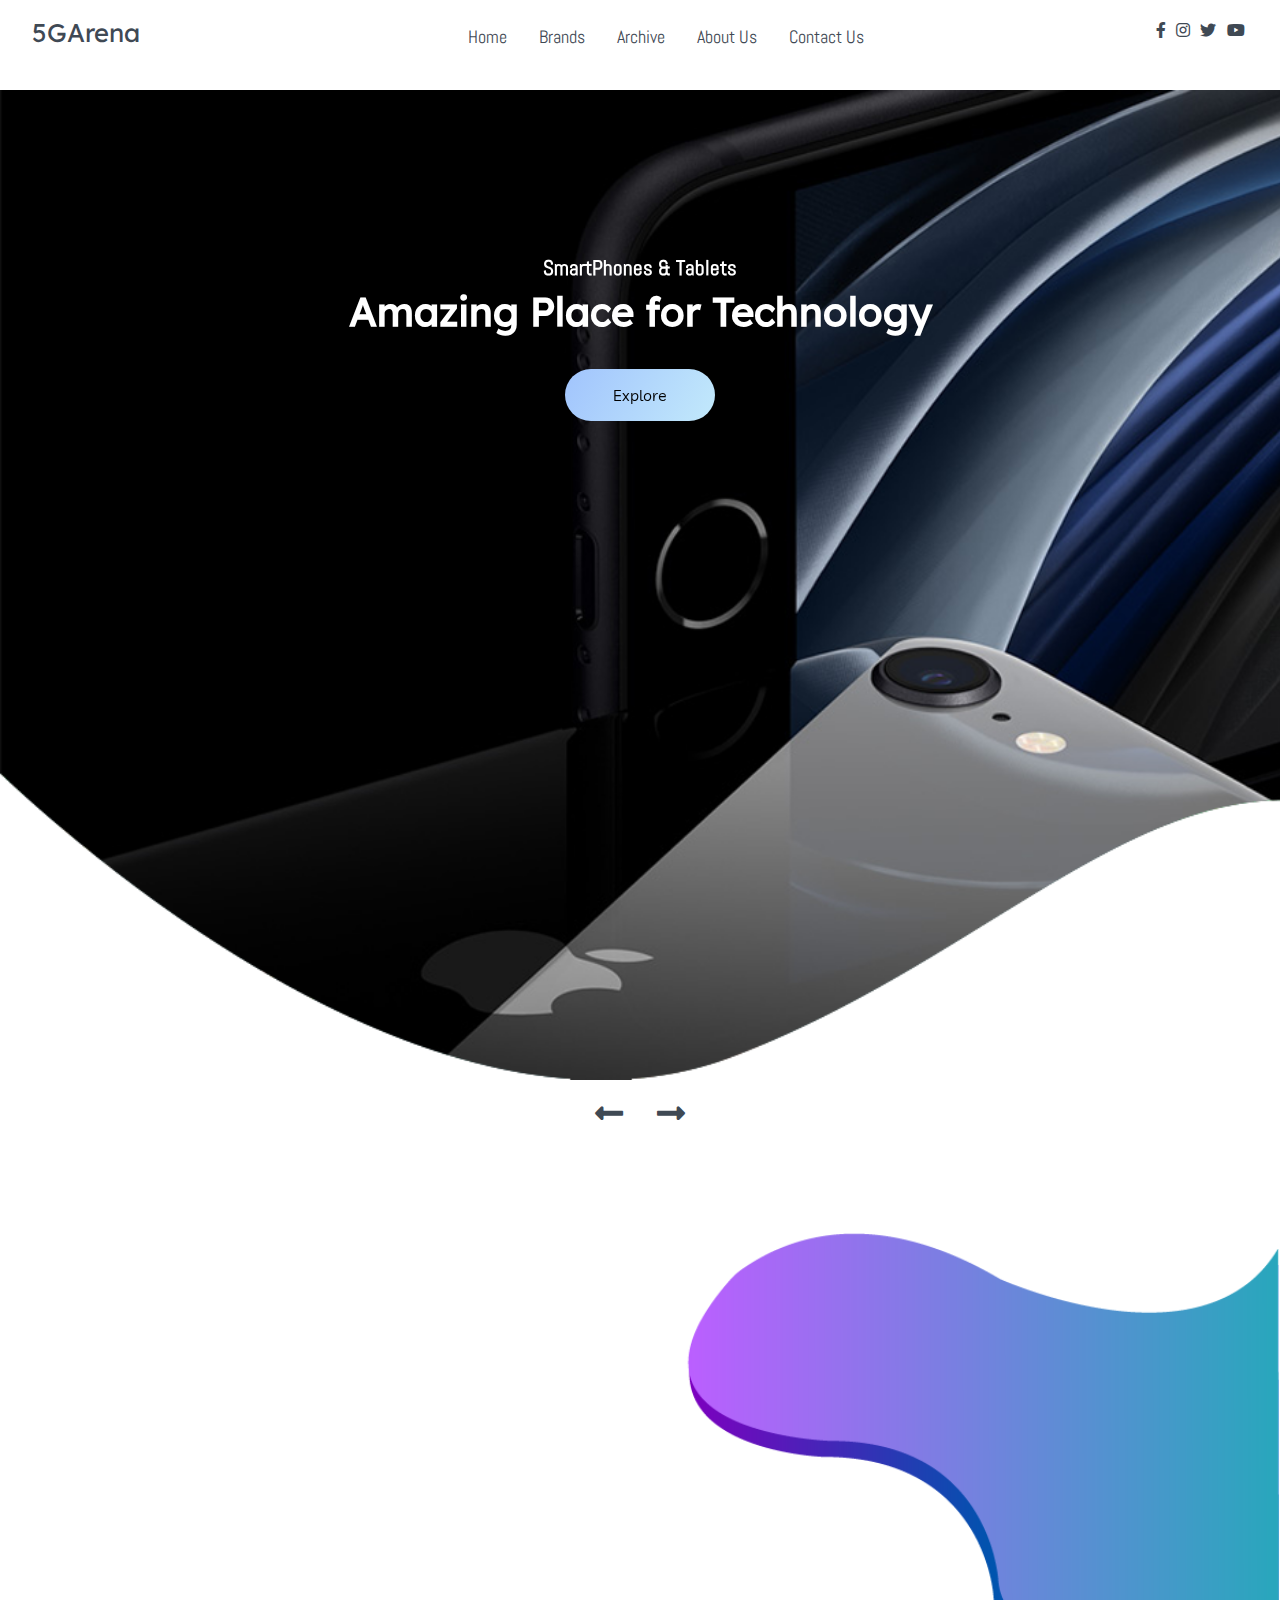
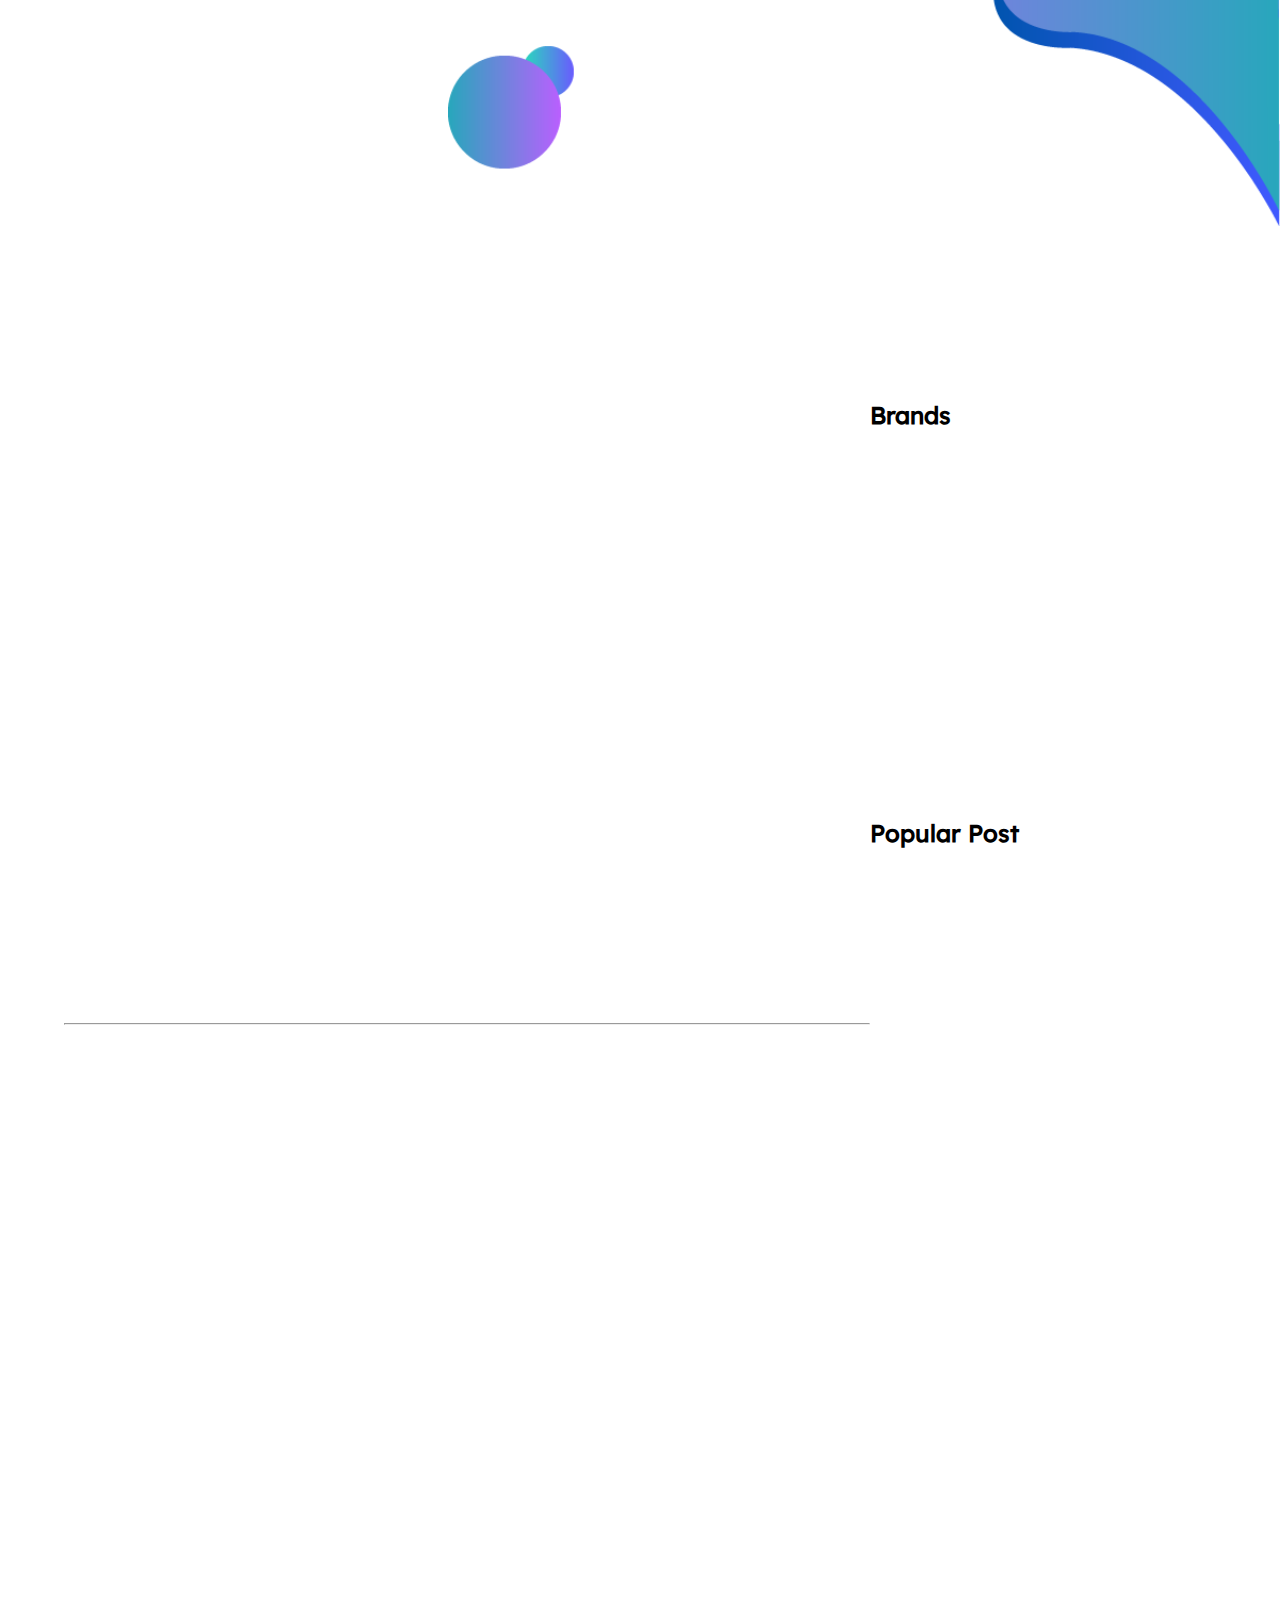
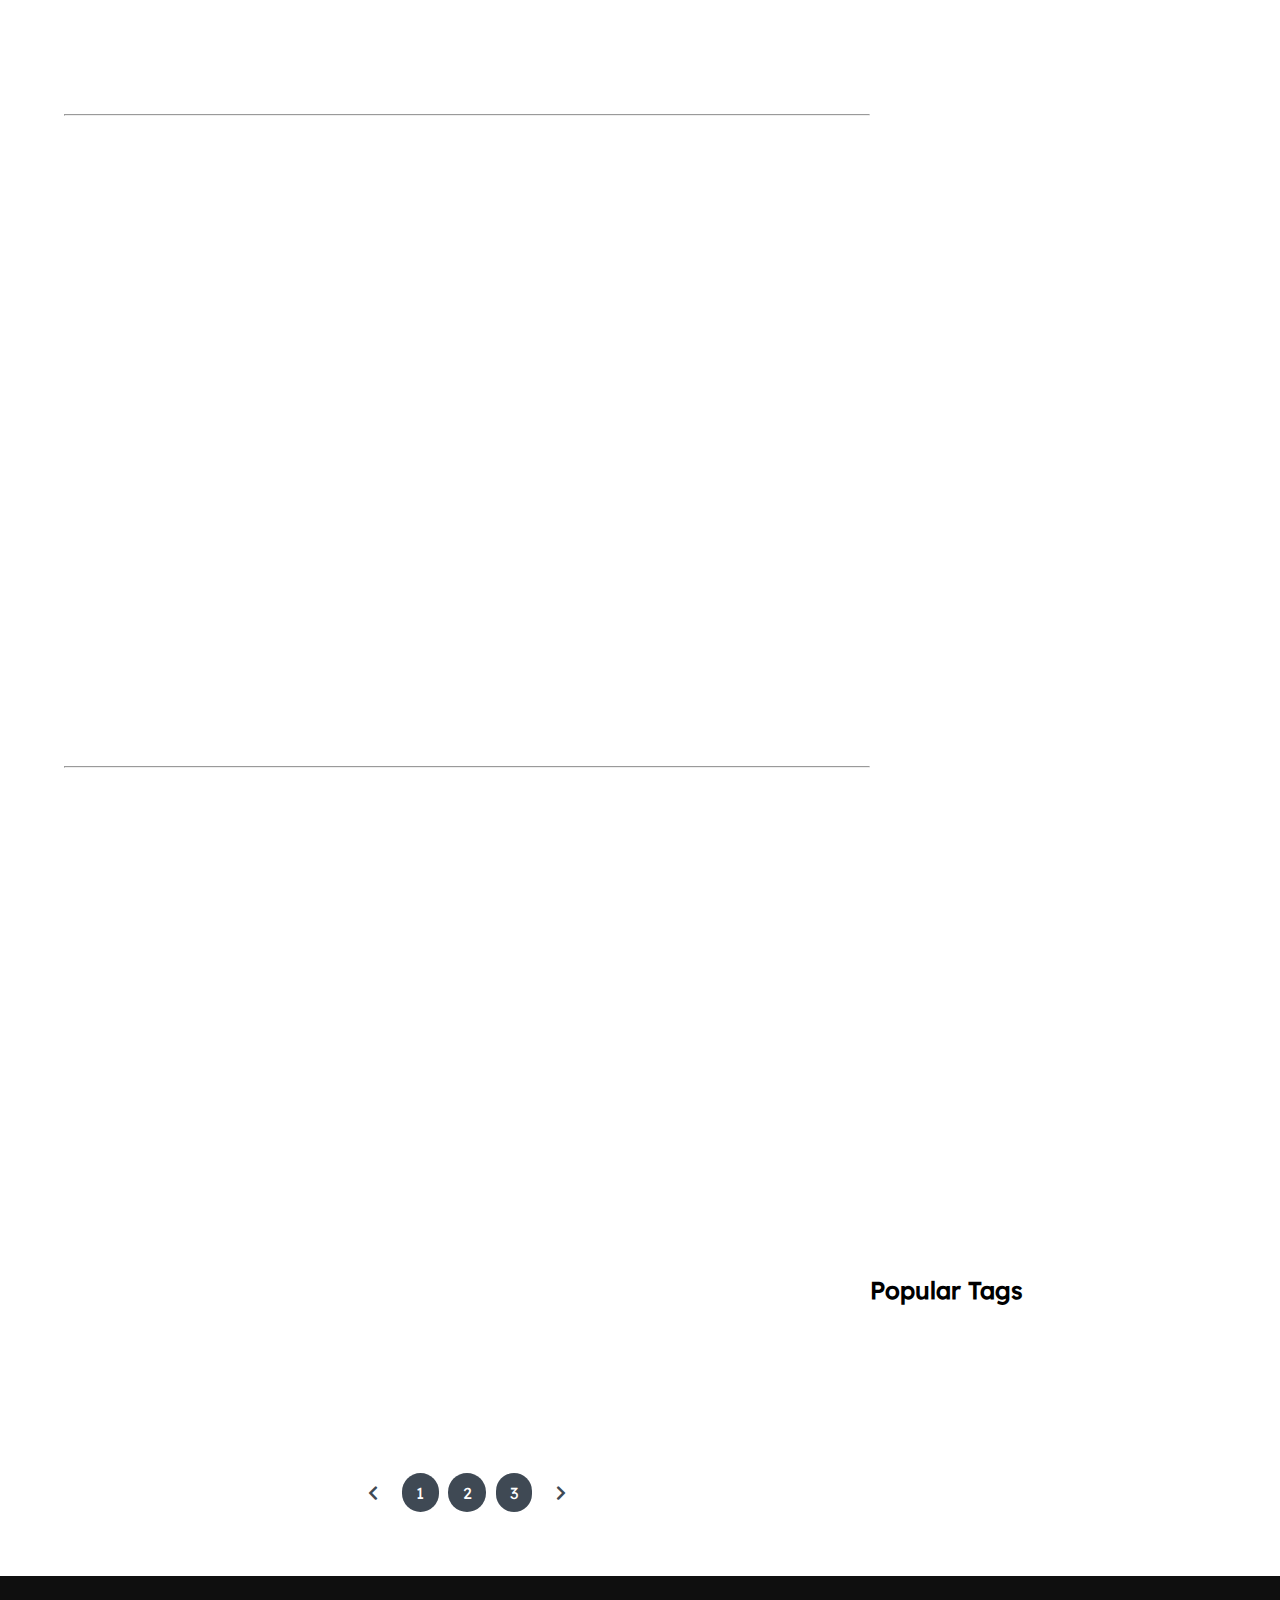
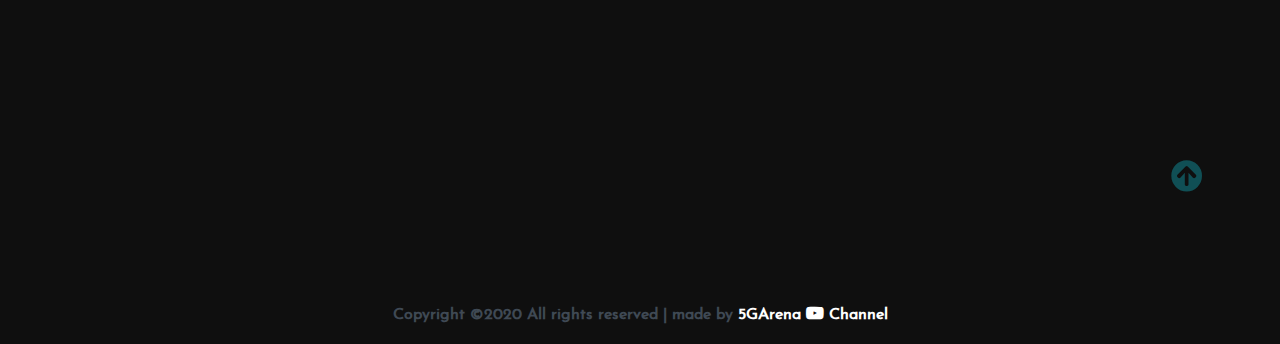
<file: Index.html>
<!DOCTYPE html>
<html lang="en">

<head>
    <meta charset="UTF-8">
    <meta name="viewport" content="width=device-width, initial-scale=1.0">
    <meta http-equiv="X-UA-Compatible" content="ie=edge">
    <title>5GArena</title>

    <!-- Font Awesome Icons -->
    <link rel="stylesheet" href="./css/all.css">


    <!-- --------- Owl-Carousel ------------------->
    <link rel="stylesheet" href="./css/owl.carousel.min.css">
    <link rel="stylesheet" href="./css/owl.theme.default.min.css">

    <!-- ------------ AOS Library ------------------------- -->
    <link rel="stylesheet" href="./css/aos.css">

    <!-- Custom Style   -->
    <link rel="stylesheet" href="./css/Style.css">

</head>

<body>

    <!-- ----------------------------  Navigation ---------------------------------------------- -->

    <nav class="nav">
        <div class="nav-menu flex-row">
            <div class="nav-brand">
                <a href="index.html" class="text-gray">5GArena</a>
            </div>
            <div class="toggle-collapse">
                <div class="toggle-icons">
                    <i class="fas fa-bars"></i>
                </div>
            </div>
            <div>
                <ul class="nav-items">
                    <li class="nav-link">
                        <a href="index.html">Home</a>
                    </li>
                    <li class="nav-link">
                        <a href="brands.php">Brands</a>
                    </li>
                    <li class="nav-link">
                        <a href="#">Archive</a>
                    </li>
                    <li class="nav-link">
                        <a href="about.html">About Us</a>
                    </li>
                    <li class="nav-link">
                        <a href="contact.html">Contact Us</a>
                    </li>
                </ul>
            </div>
            <div class="social text-gray">
                <a href="https://www.facebook.com/"><i class="fab fa-facebook-f"></i></a>
                <a href="https://www.instagram.com/"><i class="fab fa-instagram"></i></a>
                <a href="https://twitter.com/"><i class="fab fa-twitter"></i></a>
                <a href="https://www.youtube.com/"><i class="fab fa-youtube"></i></a>
            </div>
        </div>
    </nav>

    <!-- ------------x---------------  Navigation --------------------------x------------------- -->

    <!----------------------------- Main Site Section ------------------------------>

    <main>

        <!------------------------ Site Title ---------------------->

        <section class="site-title">
            <div class="site-background" data-aos="fade-up" data-aos-delay="100">
                <h3>SmartPhones & Tablets</h3>
                <h1>Amazing Place for Technology</h1>
                <!--<button class="btn">Explore</button>-->
				<button onclick="location.href='brands.php'" 
								type="button" class="btn">Explore</button>
            </div>
        </section>

        <!------------x----------- Site Title ----------x----------->

        <!-- --------------------- Blog Carousel ----------------- -->

        <section>
            <div class="blog">
                <div class="container">
                    <div class="owl-carousel owl-theme blog-post">
                        <div class="blog-content" data-aos="fade-right" data-aos-delay="200">
                            <img src="./assets/Blog-post/post-1.jpg" alt="post-1">
                            <div class="blog-title">
                                <h3>Samsung Galaxy Note 20 Ultra</h3>
                                <!--<button class="btn btn-blog">Samsung</button>-->
								<button onclick="location.href='https://www.samsung.com/global/galaxy/galaxy-note20/'" 
								type="button" class="btn btn-blog">Samsung</button>
                                <span>2 minutes</span>
                            </div>
                        </div>
                        <div class="blog-content" data-aos="fade-in" data-aos-delay="200">
                            <img src="./assets/Blog-post/post-3.jpg" alt="post-1">
                            <div class="blog-title">
                                <h3>OnePlus 8 Pro</h3>
                                <!--<button class="btn btn-blog">OnePlus</button>-->
								<button onclick="location.href='https://www.oneplus.com/8-pro'" 
								type="button" class="btn btn-blog">OnePlus</button>
                                <span>22 minutes</span>
                            </div>
                        </div>
                        <div class="blog-content" data-aos="fade-left" data-aos-delay="200">
                            <img src="./assets/Blog-post/post-2.jpg" alt="post-1">
                            <div class="blog-title">
                                <h3>iPhone 11 Pro Max</h3>
                                <!--<button class="btn btn-blog">iPhone</button>-->
								<button onclick="location.href='https://www.apple.com/shop/buy-iphone/iphone-11-pro'" 
								type="button" class="btn btn-blog">iPhone</button>
                                <span>1 hour</span>
                            </div>
                        </div>
                        <div class="blog-content" data-aos="fade-right" data-aos-delay="200">
                            <img src="./assets/Blog-post/post-5.png" alt="post-1">
                            <div class="blog-title">
                                <h3>Google Pixel 4a</h3>
                                <!--<button class="btn btn-blog">Google</button>-->
								<button onclick="location.href='https://store.google.com/in/product/pixel_4a'" 
								type="button" class="btn btn-blog">Google</button>
                                <span>2 hours</span>
                            </div>
                        </div>
                    </div>
                    <div class="owl-navigation">
                        <span class="owl-nav-prev"><i class="fas fa-long-arrow-alt-left"></i></span>
                        <span class="owl-nav-next"><i class="fas fa-long-arrow-alt-right"></i></span>
                    </div>
                </div>
            </div>
        </section>

        <!-- ----------x---------- Blog Carousel --------x-------- -->

        <!-- ---------------------- Site Content -------------------------->

        <section class="container">
            <div class="site-content">
                <div class="posts">
                    <div class="post-content" data-aos="zoom-in" data-aos-delay="200">
                        <div class="post-image">
                            <div>
                                <img src="./assets/Blog-post/blog1.webp" class="img" alt="blog1">
                            </div>
                            <div class="post-info flex-row">
                                <span><i class="fas fa-user text-gray"></i>&nbsp;&nbsp;Admin</span>
                                <span><i class="fas fa-calendar-alt text-gray"></i>&nbsp;&nbsp;August 09, 2020</span>
                                <span>2 Commets</span>
                            </div>
                        </div>
                        <div class="post-title">
                            <a href="https://www.samsung.com/us/smartphones/galaxy-z-fold2-5g/">Introducing Galaxy Z Fold2 5G</a>
                            <p>Introducing a device unlike any other, with a cutting-edge hinge that allows it to fold like a book, 
								stand on its own and defy what you thought a smartphone could do.
                            </p>
                            <!--<button class="btn post-btn">Read More &nbsp; <i class="fas fa-arrow-right"></i></button>-->
							<button onclick="location.href='https://www.samsung.com/us/smartphones/galaxy-z-fold2-5g/'" 
								type="button" class="btn post-btn">Read More &nbsp; <i class="fas fa-arrow-right"></i></button>
                        </div>
                    </div>
                    <hr>
                    <div class="post-content" data-aos="zoom-in" data-aos-delay="200">
                        <div class="post-image">
                            <div>
                                <img src="./assets/Blog-post/blog2.png" class="img" alt="blog1">
                            </div>
                            <div class="post-info flex-row">
                                <span><i class="fas fa-user text-gray"></i>&nbsp;&nbsp;Admin</span>
                                <span><i class="fas fa-calendar-alt text-gray"></i>&nbsp;&nbsp;July 16, 2020</span>
                                <span>7 Commets</span>
                            </div>
                        </div>
                        <div class="post-title">
                            <a href="https://consumer.huawei.com/en/phones/mate-x-s/">Meet the Unprecedented</a>
                            <p>Spread your wings with HUAWEI Mate Xs’ Falcon Wing Design. Adopting the unique Falcon
								Wing with an innovative hinge, HUAWEI Mate Xs presents groundbreaking technology with
								a remarkable visual sensation. Folded as a sleek smartphone, it fits perfectly in your
								pocket and palm. You can always be ready for tasks on the go. Flip it open, you can 
								explore more in the double-sized immersive screen with comfort and ease.
                            </p>
                            <!--<button class="btn post-btn">Read More &nbsp; <i class="fas fa-arrow-right"></i></button>-->
							<button onclick="location.href='https://consumer.huawei.com/en/phones/mate-x-s/'" 
								type="button" class="btn post-btn">Read More &nbsp; <i class="fas fa-arrow-right"></i></button>
                        </div>
                    </div>
                    <hr>
                    <div class="post-content" data-aos="zoom-in" data-aos-delay="200">
                        <div class="post-image">
                            <div>
                                <img src="./assets/Blog-post/blog3.png" class="img" alt="blog1">
                            </div>
                            <div class="post-info flex-row">
                                <span><i class="fas fa-user text-gray"></i>&nbsp;&nbsp;Admin</span>
                                <span><i class="fas fa-calendar-alt text-gray"></i>&nbsp;&nbsp;June 19, 2020</span>
                                <span>5 Commets</span>
                            </div>
                        </div>
                        <div class="post-title">
                            <a href="https://www.mi.com/global/mi-mix-alpha">Mi MIX Alpha 5G Surround Display Concept Smartphone</a>
                            <p>Explore — Let the future contain more possibilities.
								Mi MIX Alpha is a futuristic phone that shows the many avenues for Xiaomi to explore during the 5G era.
								Not all possibilities can be explored. We do not explore to find a fixed future,
								but to get a glimpse of its endless possibilities.
                            </p>
                            <!--<button class="btn post-btn">Read More &nbsp; <i class="fas fa-arrow-right"></i></button>-->
							<button onclick="location.href='https://www.mi.com/global/mi-mix-alpha'" 
								type="button" class="btn post-btn">Read More &nbsp; <i class="fas fa-arrow-right"></i></button>
                        </div>
                    </div>
                    <hr>
                    <div class="post-content" data-aos="zoom-in" data-aos-delay="200">
                        <div class="post-image">
                            <div>
                                <img src="./assets/Blog-post/blog4.png" class="img" alt="blog1">
                            </div>
                            <div class="post-info flex-row">
                                <span><i class="fas fa-user text-gray"></i>&nbsp;&nbsp;Admin</span>
                                <span><i class="fas fa-calendar-alt text-gray"></i>&nbsp;&nbsp;January 21, 2020</span>
                                <span>12 Commets</span>
                            </div>
                        </div>
                        <div class="post-title">
                            <a href="https://www.nokia.com/phones/en_int/nokia-8-3-5g">Nokia 8.3 5G - Elevate your creativity</a>
                            <p>Make every video epic. 
								Shoot like a pro – without having to be one – thanks to built-in ZEISS cinematic effects. 
								Easily add anamorphic and blue flares to your footage for an effortlessly epic look. 
								Plus, share your stunning 4K videos with 5G.
                            </p>
                            <!--<button class="btn post-btn">Read More &nbsp; <i class="fas fa-arrow-right"></i></button>-->
							<button onclick="location.href='https://www.nokia.com/phones/en_int/nokia-8-3-5g'" 
								type="button" class="btn post-btn">Read More &nbsp; <i class="fas fa-arrow-right"></i></button>
                        </div>
                    </div>
                    <div class="pagination flex-row">
                        <a href="#"><i class="fas fa-chevron-left"></i></a>
                        <a href="#" class="pages">1</a>
                        <a href="#" class="pages">2</a>
                        <a href="#" class="pages">3</a>
                        <a href="#"><i class="fas fa-chevron-right"></i></a>
                    </div>
                </div>
                <aside class="sidebar">
                    <div class="category">
                        <h2>Brands</h2>
                        <ul class="category-list">
                            <li class="list-items" data-aos="fade-left" data-aos-delay="100">
                                <a href="https://www.gsmarena.com/samsung-phones-9.php">Samsung</a>
                                <span>(05)</span>
                            </li>
                            <li class="list-items" data-aos="fade-left" data-aos-delay="200">
                                <a href="https://www.gsmarena.com/apple-phones-48.php">Apple</a>
                                <span>(02)</span>
                            </li>
                            <li class="list-items" data-aos="fade-left" data-aos-delay="300">
                                <a href="https://www.gsmarena.com/google-phones-107.php">Google</a>
                                <span>(07)</span>
                            </li>
                            <li class="list-items" data-aos="fade-left" data-aos-delay="400">
                                <a href="https://www.gsmarena.com/huawei-phones-58.php">Huawei</a>
                                <span>(01)</span>
                            </li>
                            <li class="list-items" data-aos="fade-left" data-aos-delay="500">
                                <a href="https://www.gsmarena.com/xiaomi-phones-80.php">Xiaomi</a>
                                <span>(08)</span>
                            </li>
                        </ul>
                    </div>
                    <div class="popular-post">
                        <h2>Popular Post</h2>
                        <div class="post-content" data-aos="flip-up" data-aos-delay="200">
                            <div class="post-image">
                                <div>
                                    <img src="./assets/popular-post/m-blog-1.jpg" class="img" alt="blog1">
                                </div>
                                <div class="post-info flex-row">
                                    <span><i class="fas fa-calendar-alt text-gray"></i>&nbsp;&nbsp;January 14,
                                        2020</span>
                                    <span>122 Commets</span>
                                </div>
                            </div>
                            <div class="post-title">
                                <a href="https://www.theguardian.com/technology/2019/dec/17/best-smartphone-2019-iphone-oneplus-samsung-and-huawei-compared-and-ranked">
								Best smartphone 2019: iPhone, OnePlus, Samsung and Huawei</a>
                            </div>
                        </div>
                        <div class="post-content" data-aos="flip-up" data-aos-delay="300">
                            <div class="post-image">
                                <div>
                                    <img src="./assets/popular-post/m-blog-2.jpg" class="img" alt="blog1">
                                </div>
                                <div class="post-info flex-row">
                                    <span><i class="fas fa-calendar-alt text-gray"></i>&nbsp;&nbsp;January 14,
                                        2019</span>
                                    <span>112 Commets</span>
                                </div>
                            </div>
                            <div class="post-title">
                                <a href="https://www.androidauthority.com/best-android-apps-312570/">15 best Android apps of all time</a>
                            </div>
                        </div>
                        <div class="post-content" data-aos="flip-up" data-aos-delay="400">
                            <div class="post-image">
                                <div>
                                    <img src="./assets/popular-post/m-blog-3.jpg" class="img" alt="blog1">
                                </div>
                                <div class="post-info flex-row">
                                    <span><i class="fas fa-calendar-alt text-gray"></i>&nbsp;&nbsp;January 14,
                                        2019</span>
                                    <span>99 Commets</span>
                                </div>
                            </div>
                            <div class="post-title">
                                <a href="https://www.digitaltrends.com/mobile/how-to-jailbreak-your-iphone/">How to Jailbreak iPhone</a>
                            </div>
                        </div>
                        <div class="post-content" data-aos="flip-up" data-aos-delay="500">
                            <div class="post-image">
                                <div>
                                    <img src="./assets/popular-post/m-blog-4.jpg" class="img" alt="blog1">
                                </div>
                                <div class="post-info flex-row">
                                    <span><i class="fas fa-calendar-alt text-gray"></i>&nbsp;&nbsp;January 14,
                                        2019</span>
                                    <span>58 Commets</span>
                                </div>
                            </div>
                            <div class="post-title">
                                <a href="https://www.androidcentral.com/root">Root Your Android Phone: What is Root & How To</a>
                            </div>
                        </div>
                        <div class="post-content" data-aos="flip-up" data-aos-delay="600">
                            <div class="post-image">
                                <div>
                                    <img src="./assets/popular-post/m-blog-5.jpg" class="img" alt="blog1">
                                </div>
                                <div class="post-info flex-row">
                                    <span><i class="fas fa-calendar-alt text-gray"></i>&nbsp;&nbsp;January 14,
                                        2019</span>
                                    <span>41 Commets</span>
                                </div>
                            </div>
                            <div class="post-title">
                                <a href="https://medium.com/multiplier-magazine/why-did-nokia-fail-81110d981787">
								Why did Nokia fail and what can you learn from it?</a>
                            </div>
                        </div>
                    </div>
                    <div class="newsletter" data-aos="fade-up" data-aos-delay="300">
                        <h2>Newsletter</h2>
                        <div class="form-element">
                            <input type="text" class="input-element" placeholder="Email">
                            <button class="btn form-btn">Subscribe</button>
                        </div>
                    </div>
                    <div class="popular-tags">
                        <h2>Popular Tags</h2>
                        <div class="tags flex-row">
                            <span class="tag" data-aos="flip-up" data-aos-delay="100">Software</span>
                            <span class="tag" data-aos="flip-up" data-aos-delay="200">technology</span>
                            <span class="tag" data-aos="flip-up" data-aos-delay="300">apps</span>
                            <span class="tag" data-aos="flip-up" data-aos-delay="400">5G</span>
                            <span class="tag" data-aos="flip-up" data-aos-delay="500">android</span>
                            <span class="tag" data-aos="flip-up" data-aos-delay="600">games</span>
                            <span class="tag" data-aos="flip-up" data-aos-delay="700">camera</span>
                            <span class="tag" data-aos="flip-up" data-aos-delay="800">iPhone</span>
                        </div>
                    </div>
                </aside>
            </div>
        </section>

        <!-- -----------x---------- Site Content -------------x------------>

    </main>

    <!---------------x------------- Main Site Section ---------------x-------------->


    <!-- --------------------------- Footer ---------------------------------------- -->

    <footer class="footer">
        <div class="container">
            <div class="about-us" data-aos="fade-right" data-aos-delay="200">
                <h2>About us</h2>
                <p>Lorem ipsum dolor sit amet consectetur adipisicing elit. Accusantium quia atque nemo ad modi officiis
                    iure, autem nulla tenetur repellendus.</p>
            </div>
            <div class="newsletter" data-aos="fade-right" data-aos-delay="200">
                <h2>Newsletter</h2>
                <p>Stay update with our latest</p>
                <div class="form-element">
                    <input type="text" placeholder="Email"><span><i class="fas fa-chevron-right"></i></span>
                </div>
            </div>
            <div class="instagram" data-aos="fade-left" data-aos-delay="200">
                <h2>Instagram</h2>
                <div class="flex-row">
                    <img src="./assets/instagram/thumb-card3.png" alt="insta1">
                    <img src="./assets/instagram/thumb-card4.png" alt="insta2">
                    <img src="./assets/instagram/thumb-card5.png" alt="insta3">
                </div>
                <div class="flex-row">
                    <img src="./assets/instagram/thumb-card6.png" alt="insta4">
                    <img src="./assets/instagram/thumb-card7.png" alt="insta5">
                    <img src="./assets/instagram/thumb-card8.png" alt="insta6">
                </div>
            </div>
            <div class="follow" data-aos="fade-left" data-aos-delay="200">
                <h2>Follow us</h2>
                <p>Let us be Social</p>
                <div>
                    <i class="fab fa-facebook-f"></i>
                    <i class="fab fa-twitter"></i>
                    <i class="fab fa-instagram"></i>
                    <i class="fab fa-youtube"></i>
                </div>
            </div>
        </div>
        <div class="rights flex-row">
            <h4 class="text-gray">
                Copyright ©2020 All rights reserved | made by
                <a href="https://www.youtube.com/" target="_black">5GArena <i class="fab fa-youtube"></i>
                    Channel</a>
            </h4>
        </div>
        <div class="move-up">
            <span><i class="fas fa-arrow-circle-up fa-2x"></i></span>
        </div>
    </footer>

    <!-- -------------x------------- Footer --------------------x------------------- -->

    <!-- Jquery Library file -->
    <script src="./js/Jquery3.4.1.min.js"></script>

    <!-- --------- Owl-Carousel js ------------------->
    <script src="./js/owl.carousel.min.js"></script>

    <!-- ------------ AOS js Library  ------------------------- -->
    <script src="./js/aos.js"></script>

    <!-- Custom Javascript file -->
    <script src="./js/main.js"></script>
</body>

</html>
</file>
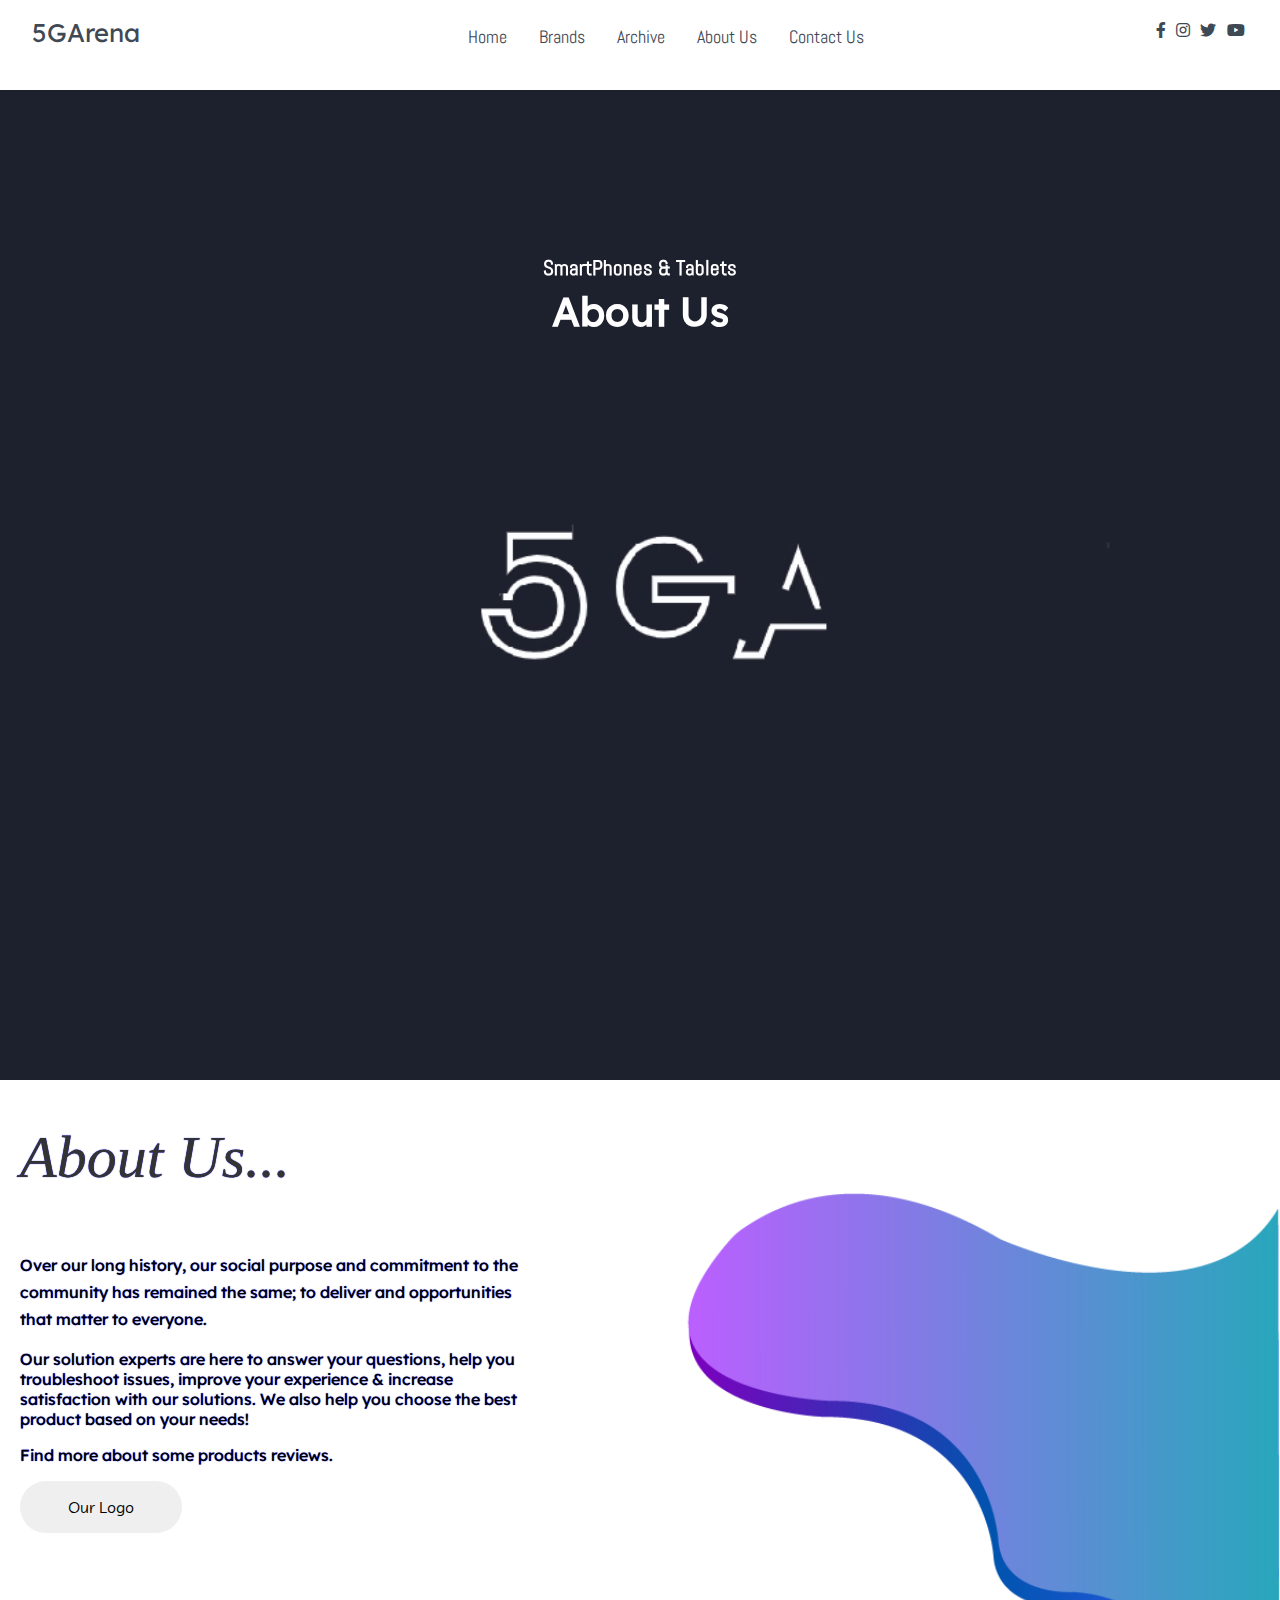
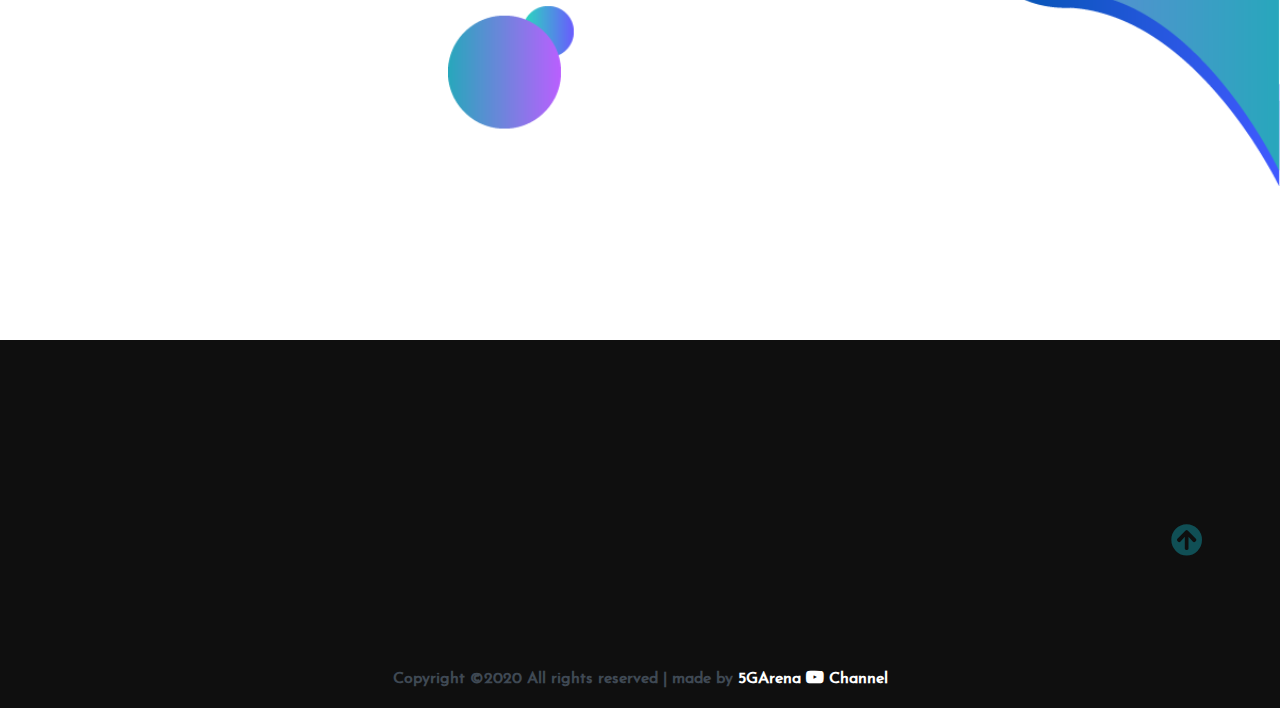
<file: about.html>
<!DOCTYPE html>
<html lang="en">

<head>
    <meta charset="UTF-8">
    <meta name="viewport" content="width=device-width, initial-scale=1.0">
    <meta http-equiv="X-UA-Compatible" content="ie=edge">
    <title>5GArena</title>

    <!-- Font Awesome Icons -->
    <link rel="stylesheet" href="./css/all.css">


    <!-- --------- Owl-Carousel ------------------->
    <link rel="stylesheet" href="./css/owl.carousel.min.css">
    <link rel="stylesheet" href="./css/owl.theme.default.min.css">

    <!-- ------------ AOS Library ------------------------- -->
    <link rel="stylesheet" href="./css/aos.css">

    <!-- Custom Style   -->
    <link rel="stylesheet" href="./css/Style.css">

</head>

<body>

    <!-- ----------------------------  Navigation ---------------------------------------------- -->

    <nav class="nav">
        <div class="nav-menu flex-row">
            <div class="nav-brand">
                <a href="index.html" class="text-gray">5GArena</a>
            </div>
            <div class="toggle-collapse">
                <div class="toggle-icons">
                    <i class="fas fa-bars"></i>
                </div>
            </div>
            <div>
                <ul class="nav-items">
                    <li class="nav-link">
                        <a href="index.html">Home</a>
                    </li>
                    <li class="nav-link">
                        <a href="brands.php">Brands</a>
                    </li>
                    <li class="nav-link">
                        <a href="#">Archive</a>
                    </li>
                    <li class="nav-link">
                        <a href="about.html">About Us</a>
                    </li>
                    <li class="nav-link">
                        <a href="contact.html">Contact Us</a>
                    </li>
                </ul>
            </div>
            <div class="social text-gray">
                <a href="https://www.facebook.com/"><i class="fab fa-facebook-f"></i></a>
                <a href="https://www.instagram.com/"><i class="fab fa-instagram"></i></a>
                <a href="https://twitter.com/"><i class="fab fa-twitter"></i></a>
                <a href="https://www.youtube.com/"><i class="fab fa-youtube"></i></a>
            </div>
        </div>
    </nav>

    <!-- ------------x---------------  Navigation --------------------------x------------------- -->

    <!----------------------------- Main Site Section ------------------------------>

    <main>

        <!------------------------ Site Title ---------------------->

        <section class="site-title">
            <div class="site-background" data-aos="fade-up" data-aos-delay="100">
                <h3>SmartPhones & Tablets</h3>
                <h1>About Us</h1>
                <!--<button class="btn">Explore</button>
				<button onclick="location.href='brands.php'" 
								type="button" class="btn">Explore</button>-->
            </div>
        </section>

        <!------------x----------- Site Title ----------x----------->

        <!-- --------------------- Blog Carousel ----------------- -->

        <section>
            <div class="blog">
				<div id="main">
				<div id="form_sample">
			 </div>
			 <div class="section11">
                    <div class="section11a">
                        <p id="title"><em>About Us...</em></p>
                        <p id="p">Over our long history, our social purpose and commitment to the 
						community has remained the same; to deliver and opportunities that 
						matter to everyone.</p>
                       <p id="p">Our solution experts are here to answer your questions, help you 
					   troubleshoot issues, improve your experience & increase satisfaction 
					   with our solutions. We also help you choose the best product based 
					   on your needs!</p>
                       <p id="p">Find more about some products reviews. </p>
						<button onclick="document.location='logo.html'" class="btn">Our Logo</button>
                    </div>            
                </div>
			 <style>
				.section11{
				width:100%;
				height:350px;
				display: flex;
				margin-top: -40px;
				}
				.section11a{
					margin-top: 23px;
					margin-left: 20px;
					margin-right: 125px;
					width:500px;	
					height: 300px;	
				}
				.section11a a{
					color: #cf6d50;
					background-color: #f1e6b8;
					padding: 10px 20px;
				}
				.section11a p:nth-child(2) {
					line-height: 27px;
				}
				#title{
							font-family: serif;
				font-size: 60px;
				color: #333333;
				text-shadow: 0 0 1px #0000FF;
				}
				#p{
				color: black;
				text-shadow: 0 0 1px #0000FF;
				}
			 </style>
            </div>
        </section>
		
        <!-- ----------x---------- Blog Carousel --------x-------- -->

    </main>

    <!---------------x------------- Main Site Section ---------------x-------------->


    <!-- --------------------------- Footer ---------------------------------------- -->

    <footer class="footer">
        <div class="container">
            <div class="about-us" data-aos="fade-right" data-aos-delay="200">
                <h2>About us</h2>
                <p>Lorem ipsum dolor sit amet consectetur adipisicing elit. Accusantium quia atque nemo ad modi officiis
                    iure, autem nulla tenetur repellendus.</p>
            </div>
            <div class="newsletter" data-aos="fade-right" data-aos-delay="200">
                <h2>Newsletter</h2>
                <p>Stay update with our latest</p>
                <div class="form-element">
                    <input type="text" placeholder="Email"><span><i class="fas fa-chevron-right"></i></span>
                </div>
            </div>
            <div class="instagram" data-aos="fade-left" data-aos-delay="200">
                <h2>Instagram</h2>
                <div class="flex-row">
                    <img src="./assets/instagram/thumb-card3.png" alt="insta1">
                    <img src="./assets/instagram/thumb-card4.png" alt="insta2">
                    <img src="./assets/instagram/thumb-card5.png" alt="insta3">
                </div>
                <div class="flex-row">
                    <img src="./assets/instagram/thumb-card6.png" alt="insta4">
                    <img src="./assets/instagram/thumb-card7.png" alt="insta5">
                    <img src="./assets/instagram/thumb-card8.png" alt="insta6">
                </div>
            </div>
            <div class="follow" data-aos="fade-left" data-aos-delay="200">
                <h2>Follow us</h2>
                <p>Let us be Social</p>
                <div>
                    <i class="fab fa-facebook-f"></i>
                    <i class="fab fa-twitter"></i>
                    <i class="fab fa-instagram"></i>
                    <i class="fab fa-youtube"></i>
                </div>
            </div>
        </div>
        <div class="rights flex-row">
            <h4 class="text-gray">
                Copyright ©2020 All rights reserved | made by
                <a href="https://www.youtube.com/" target="_black">5GArena <i class="fab fa-youtube"></i>
                    Channel</a>
            </h4>
        </div>
        <div class="move-up">
            <span><i class="fas fa-arrow-circle-up fa-2x"></i></span>
        </div>
    </footer>

    <!-- -------------x------------- Footer --------------------x------------------- -->
	
	<style>
	main .site-title{
    background: url('./assets/Logo 720p.gif');
    background-size: cover;
    height: 110vh;
    display: flex;
    justify-content: center;
}
	</style>

    <!-- Jquery Library file -->
    <script src="./js/Jquery3.4.1.min.js"></script>

    <!-- --------- Owl-Carousel js ------------------->
    <script src="./js/owl.carousel.min.js"></script>

    <!-- ------------ AOS js Library  ------------------------- -->
    <script src="./js/aos.js"></script>

    <!-- Custom Javascript file -->
    <script src="./js/main.js"></script>
</body>

</html>
</file>
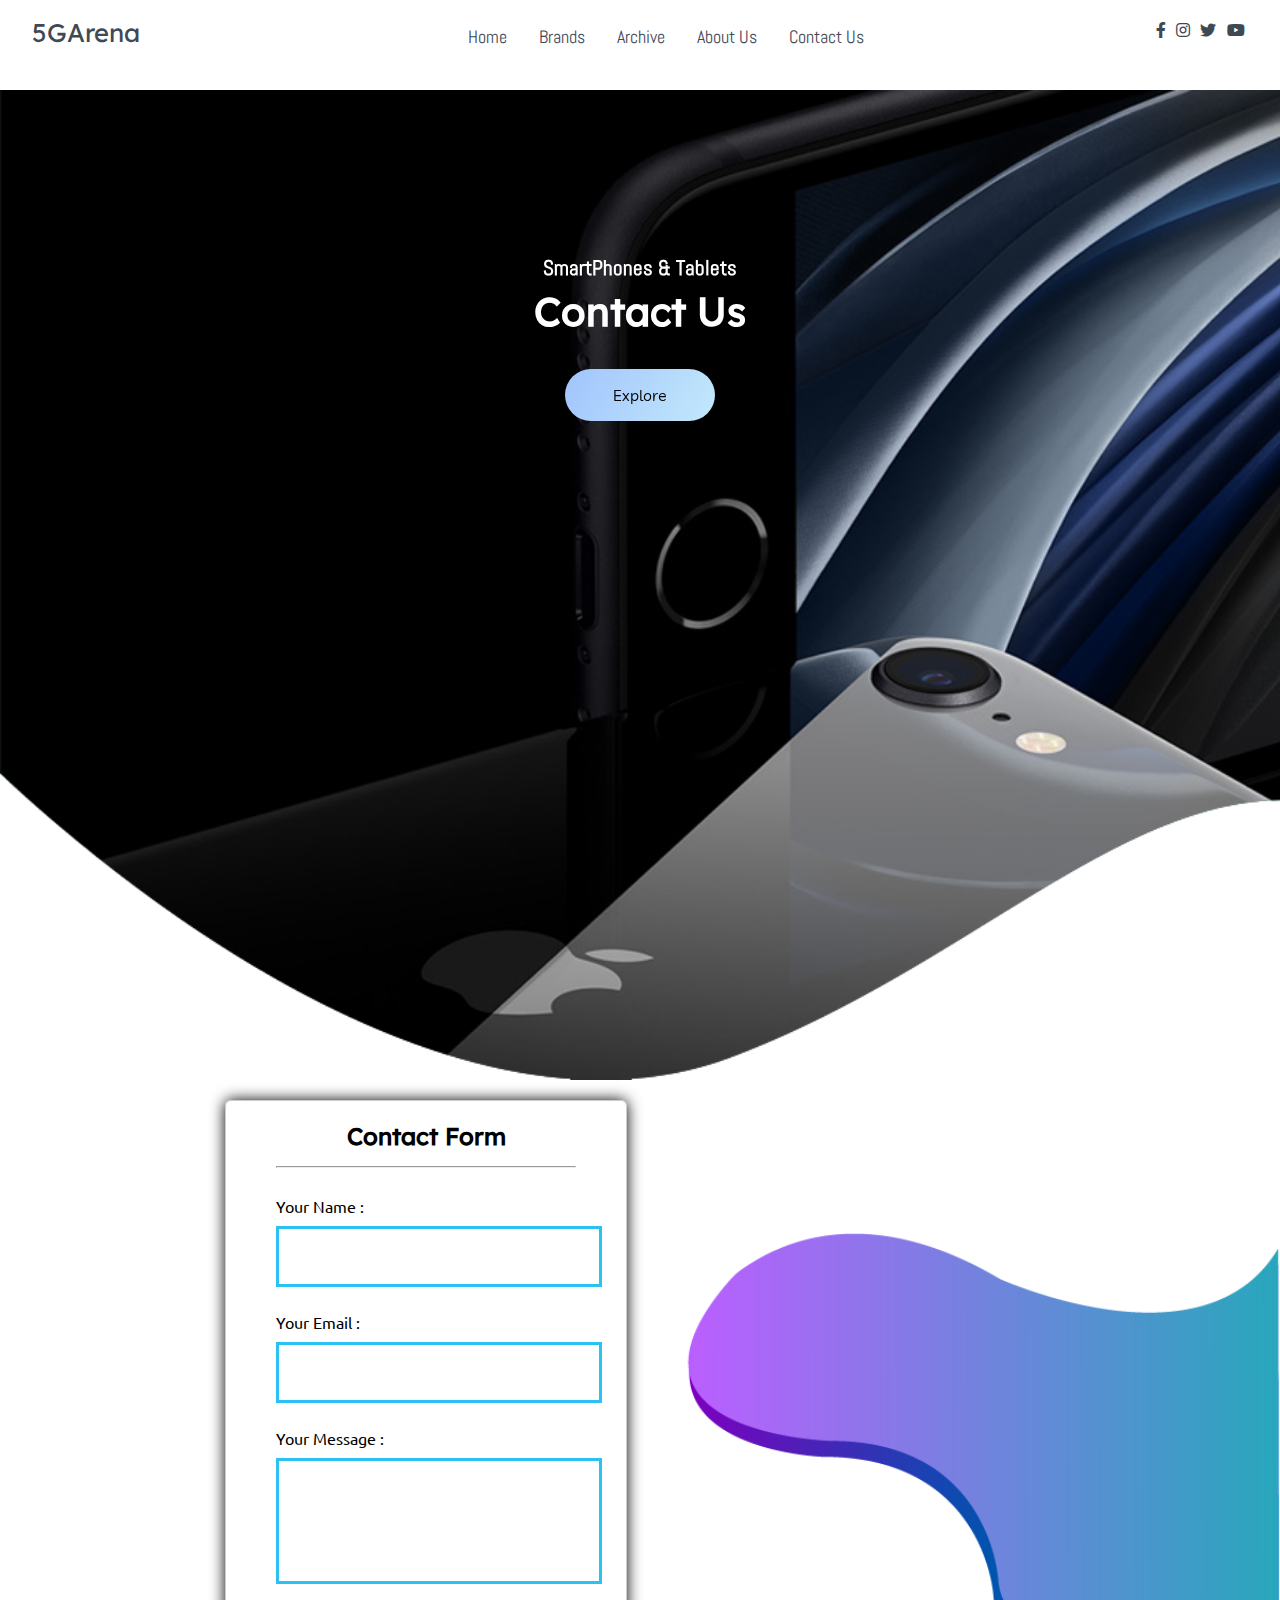
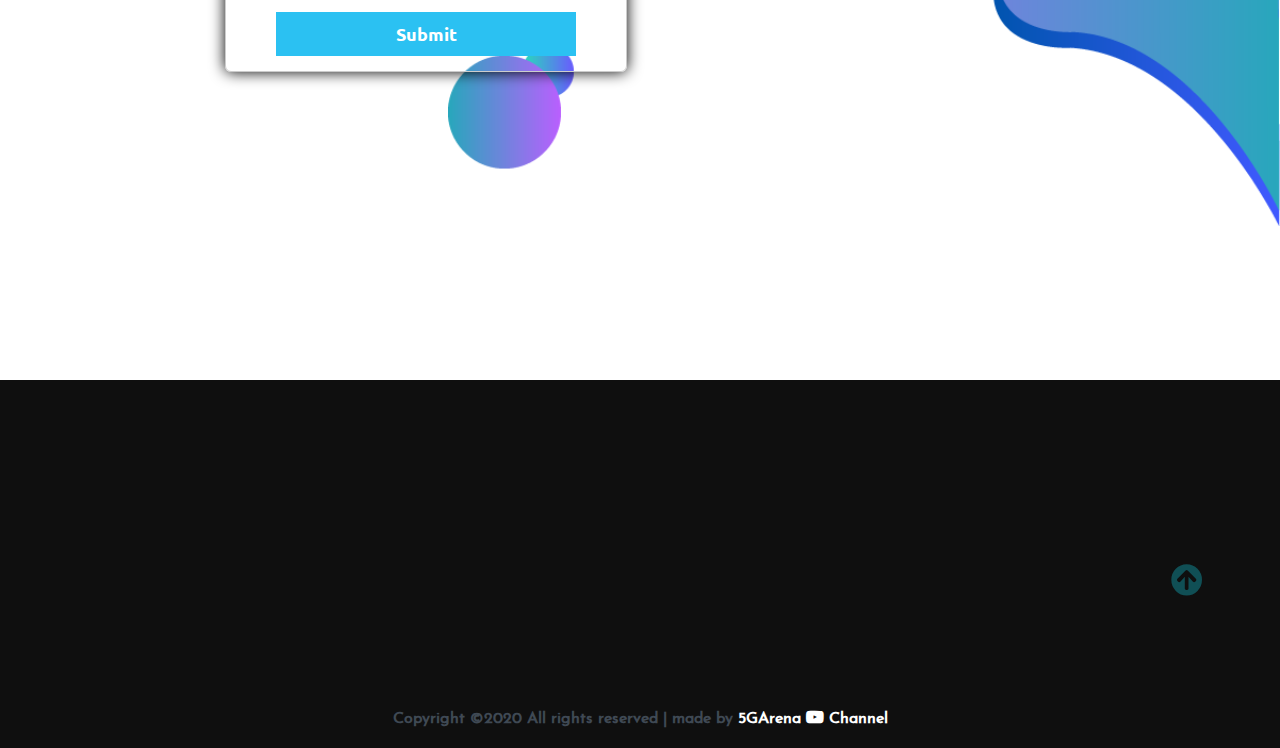
<file: contact.html>
<!DOCTYPE html>
<html lang="en">

<head>
    <meta charset="UTF-8">
    <meta name="viewport" content="width=device-width, initial-scale=1.0">
    <meta http-equiv="X-UA-Compatible" content="ie=edge">
    <title>5GArena</title>

    <!-- Font Awesome Icons -->
    <link rel="stylesheet" href="./css/all.css">


    <!-- --------- Owl-Carousel ------------------->
    <link rel="stylesheet" href="./css/owl.carousel.min.css">
    <link rel="stylesheet" href="./css/owl.theme.default.min.css">

    <!-- ------------ AOS Library ------------------------- -->
    <link rel="stylesheet" href="./css/aos.css">

    <!-- Custom Style   -->
    <link rel="stylesheet" href="./css/Style.css">

</head>

<body>

    <!-- ----------------------------  Navigation ---------------------------------------------- -->

    <nav class="nav">
        <div class="nav-menu flex-row">
            <div class="nav-brand">
                <a href="index.html" class="text-gray">5GArena</a>
            </div>
            <div class="toggle-collapse">
                <div class="toggle-icons">
                    <i class="fas fa-bars"></i>
                </div>
            </div>
            <div>
                <ul class="nav-items">
                    <li class="nav-link">
                        <a href="index.html">Home</a>
                    </li>
                    <li class="nav-link">
                        <a href="brands.php">Brands</a>
                    </li>
                    <li class="nav-link">
                        <a href="#">Archive</a>
                    </li>
                    <li class="nav-link">
                        <a href="about.html">About Us</a>
                    </li>
                    <li class="nav-link">
                        <a href="contact.html">Contact Us</a>
                    </li>
                </ul>
            </div>
            <div class="social text-gray">
                <a href="https://www.facebook.com/"><i class="fab fa-facebook-f"></i></a>
                <a href="https://www.instagram.com/"><i class="fab fa-instagram"></i></a>
                <a href="https://twitter.com/"><i class="fab fa-twitter"></i></a>
                <a href="https://www.youtube.com/"><i class="fab fa-youtube"></i></a>
            </div>
        </div>
    </nav>

    <!-- ------------x---------------  Navigation --------------------------x------------------- -->

    <!----------------------------- Main Site Section ------------------------------>

    <main>

        <!------------------------ Site Title ---------------------->

        <section class="site-title">
            <div class="site-background" data-aos="fade-up" data-aos-delay="100">
                <h3>SmartPhones & Tablets</h3>
                <h1>Contact Us</h1>
                <!--<button class="btn">Explore</button>-->
				<button onclick="location.href='brands.php'" 
								type="button" class="btn">Explore</button>
            </div>
        </section>

        <!------------x----------- Site Title ----------x----------->

        <!-- --------------------- Blog Carousel ----------------- -->

        <section>
            <div class="blog">
                
				<div id="main">
				<div id="form_sample">
			 </div>
 
			 <style>
				 /* below line is write to use google font online */
				@import url(https://fonts.googleapis.com/css?family=Ubuntu);
				 
				div#main{
				width: 830px;
				height: 650px;
				margin: 0px auto;
				font-family: 'Ubuntu', sans-serif;
				}
				 
				div#form_sample{
				text-align:center;
				border: 1px solid #ccc;
				width: 300px;
				padding: 0px 50px 15px;
				margin-top:20px;
				box-shadow: 0 0 15px;
				border-radius: 6px;
				float:left;
				}
				 
				#main h1{
				margin-top:40px;
				}
				 
				hr{
				margin-top:-5px;
				}
				 
				label{
				float: left;
				font-size: 16px;
				}
				 
				input[type="text"]{
				width:100%;
				margin-top:10px;
				height: 35px;
				margin-bottom: 25px;
				padding:10px;
				border:3px solid #2BC1F2;
				}
				 
				textarea{
				width:100%;
				border:3px solid #2BC1F2;
				padding:10px;
				margin-bottom: 25px;
				margin-top: 10px;
				height: 100px;
				resize:none;
				}
				 
				input[type="submit"]{
				width:100%;
				padding: 10px 45px;
				background-color: #2BC1F2;
				border: none;
				color: white;
				font-size: 18px;
				font-weight: bold;
				cursor: pointer;
				font-family: 'Ubuntu', sans-serif;
				}
			 </style>
 
			 <script>
				 //fetching HTML Elements in variables by ID
				var x = document.getElementById("form_sample");
				 
				var createform = document.createElement('form'); // Create New Element form
				 createform.setAttribute("action", ""); // Setting action Attribute on form
				 createform.setAttribute("method", "post"); // Setting method Attribute on form
				 x.appendChild(createform);
				 
				var heading = document.createElement('h2'); // Heading of form
				 heading.innerHTML = "Contact Form ";
				 createform.appendChild(heading);
				 
				var line = document.createElement('hr'); //giving horizontal row after heading
				 createform.appendChild(line);
				 
				var linebreak = document.createElement('br');
				 createform.appendChild(linebreak);
				 
				var namelabel = document.createElement('label'); // Create Label for name field
				 namelabel.innerHTML = "Your Name : "; // Set Field Labels
				 createform.appendChild(namelabel);
				 
				var inputelement = document.createElement('input'); // Create input field for name
				 inputelement.setAttribute("type", "text");
				 inputelement.setAttribute("name", "dname");
				 createform.appendChild(inputelement);
				 
				var linebreak = document.createElement('br');
				 createform.appendChild(linebreak);
				 
				var emaillabel = document.createElement('label'); //Create Label for email field
				 emaillabel.innerHTML = "Your Email : ";
				 createform.appendChild(emaillabel);
				 
				var emailelement = document.createElement('input'); // Create input field for email
				 emailelement.setAttribute("type", "text");
				 emailelement.setAttribute("name", "demail");
				 createform.appendChild(emailelement);
				 
				var emailbreak = document.createElement('br');
				 createform.appendChild(emailbreak);
				 
				// Append Textarea
				var messagelabel = document.createElement('label');
				 messagelabel.innerHTML = "Your Message : ";
				 createform.appendChild(messagelabel);
				 
				var texareaelement = document.createElement('textarea');
				 texareaelement.setAttribute("name", "dmessage");
				 createform.appendChild(texareaelement);
				 
				var messagebreak = document.createElement('br');
				 createform.appendChild(messagebreak);
				 
				// Append Submit Button
				var submitelement = document.createElement('input');
				 submitelement.setAttribute("type", "submit");
				 submitelement.setAttribute("name", "dsubmit");
				 submitelement.setAttribute("value", "Submit");
				 createform.appendChild(submitelement);
			 </script>
				
            </div>
        </section>
		
        <!-- ----------x---------- Blog Carousel --------x-------- -->

    </main>

    <!---------------x------------- Main Site Section ---------------x-------------->


    <!-- --------------------------- Footer ---------------------------------------- -->

    <footer class="footer">
        <div class="container">
            <div class="about-us" data-aos="fade-right" data-aos-delay="200">
                <h2>About us</h2>
                <p>Lorem ipsum dolor sit amet consectetur adipisicing elit. Accusantium quia atque nemo ad modi officiis
                    iure, autem nulla tenetur repellendus.</p>
            </div>
            <div class="newsletter" data-aos="fade-right" data-aos-delay="200">
                <h2>Newsletter</h2>
                <p>Stay update with our latest</p>
                <div class="form-element">
                    <input type="text" placeholder="Email"><span><i class="fas fa-chevron-right"></i></span>
                </div>
            </div>
            <div class="instagram" data-aos="fade-left" data-aos-delay="200">
                <h2>Instagram</h2>
                <div class="flex-row">
                    <img src="./assets/instagram/thumb-card3.png" alt="insta1">
                    <img src="./assets/instagram/thumb-card4.png" alt="insta2">
                    <img src="./assets/instagram/thumb-card5.png" alt="insta3">
                </div>
                <div class="flex-row">
                    <img src="./assets/instagram/thumb-card6.png" alt="insta4">
                    <img src="./assets/instagram/thumb-card7.png" alt="insta5">
                    <img src="./assets/instagram/thumb-card8.png" alt="insta6">
                </div>
            </div>
            <div class="follow" data-aos="fade-left" data-aos-delay="200">
                <h2>Follow us</h2>
                <p>Let us be Social</p>
                <div>
                    <i class="fab fa-facebook-f"></i>
                    <i class="fab fa-twitter"></i>
                    <i class="fab fa-instagram"></i>
                    <i class="fab fa-youtube"></i>
                </div>
            </div>
        </div>
        <div class="rights flex-row">
            <h4 class="text-gray">
                Copyright ©2020 All rights reserved | made by
                <a href="https://www.youtube.com/" target="_black">5GArena <i class="fab fa-youtube"></i>
                    Channel</a>
            </h4>
        </div>
        <div class="move-up">
            <span><i class="fas fa-arrow-circle-up fa-2x"></i></span>
        </div>
    </footer>

    <!-- -------------x------------- Footer --------------------x------------------- -->

    <!-- Jquery Library file -->
    <script src="./js/Jquery3.4.1.min.js"></script>

    <!-- --------- Owl-Carousel js ------------------->
    <script src="./js/owl.carousel.min.js"></script>

    <!-- ------------ AOS js Library  ------------------------- -->
    <script src="./js/aos.js"></script>

    <!-- Custom Javascript file -->
    <script src="./js/main.js"></script>
</body>

</html>
</file>
<file: css/Style.css>
@import url('../css/fonts.css');


html, body{
    margin: 0%;
    box-sizing: border-box;
    overflow-x: hidden;
}

:root{

    /*      Theme colors        */
    --text-gray: #3f4954;
    --text-light : #686666da;
    --bg-color: #0f0f0f;
    --white: #ffffff;
    --midnight: #104f55;

    /* gradient color   */
    --sky: linear-gradient(120deg, #a1c4fd 0%, #c2e9fb 100%);

    /*      theme font-family   */
    --Abel: 'Abel', cursive;
    --Anton: 'Anton', cursive;
    --Josefin : 'Josefin', cursive;
    --Lexend: 'Lexend', cursive;
    --Livvic : 'Livvic', cursive;
}


/* ---------------- Global Classes ---------------*/

a{
    text-decoration: none;
    color: var(--text-gray);
}

.flex-row{
    display: flex;
    flex-direction: row;    
    flex-wrap: wrap;
}

ul{
    list-style-type: none;
}

h1{
    font-family: var(--Lexend);
    font-size: 2.5rem;
}

h2{
    font-family: var(--Lexend);
}

h3{
    font-family: var(--Abel);
    font-size: 1.3rem;
}

button.btn{
    border: none;
    border-radius: 2rem;
    padding: 1rem 3rem;
    font-size: 1rem;
    font-family: var(--Livvic);
    cursor: pointer;
}

span{
    font-family: var(--Abel);
}

.container{
    margin: 0 5vw;
}

.text-gray{
    color: var(--text-gray);
}

p{
    font-family: var(--Lexend);
    color: var(--text-light);
}

/* ------x------- Global Classes -------x-------*/

/* --------------- navbar ----------------- */

.nav{
    background: white;
    padding: 0 2rem;
    height: 0rem;
    min-height: 10vh;
    overflow: hidden;
    transition: height 1s ease-in-out;
}

.nav .nav-menu{    
    justify-content: space-between;
}

.nav .toggle-collapse{
    position: absolute;
    top: 0%;
    width: 90%;
    cursor: pointer;
    display: none;
}

.nav .toggle-collapse .toggle-icons{
    display: flex;
    justify-content: flex-end;
    padding: 1.7rem 0;
}

.nav .toggle-collapse .toggle-icons i{
    font-size: 1.4rem;
    color: var(--text-gray);
}

.collapse{
    height: 30rem;
}

.nav .nav-items{
    display: flex;
    margin: 0;
}

.nav .nav-items .nav-link{
    padding: 1.6rem 1rem;
    font-size: 1.1rem;
    position: relative;
    font-family: var(--Abel);
    font-size: 1.1rem;
}

.nav .nav-items .nav-link:hover{
    background-color: var(--midnight);
}

.nav .nav-items .nav-link:hover a{
    color: var(--white);
}

.nav .nav-brand a{
    font-size: 1.6rem;
    padding: 1rem 0;
    display: block;
    font-family: var(--Lexend);
    font-size: 1.6rem;
}

.nav .social{
    padding: 1.4rem 0
}

.nav .social i{
    padding: 0 .2rem;
}

.nav .social i:hover{
    color: #a1c4cf;
}

/* -------x------- navbar ---------x------- */


/* ----------------- Main Content----------- */

/* --------------- Site title ---------------- */
main .site-title{
    background: url('../assets/Background-image.png');
    background-size: cover;
    height: 110vh;
    display: flex;
    justify-content: center;
}

main .site-title .site-background{
    padding-top: 10rem;
    text-align: center;
    color: var(--white);
}

main .site-title h1, h3{
    margin: .3rem;
}

main .site-title .btn{
    margin: 1.8rem;
    background: var(--sky);
}

main .site-title .btn:hover{
    background: transparent;
    border: 1px solid var(--white);
    color: var(--white);
}

/* --------x------ Site title --------x------- */

/* --------------- Blog Carousel ------------ */

main .blog{
    background: url('../assets/Abract01.png');
    background-repeat: no-repeat;
    background-position: right;
    height: 100vh;
    width: 100%;
    background-size: 65%;
}

main .blog .blog-post{
    padding-top: 6rem;
}

main .blog-post .blog-content{
    display: flex;
    flex-direction: column;
    text-align: center;
    width: 80%;
    margin: 3rem 2rem;
    box-shadow: 0 15px 20px rgba(0, 0, 0, 0.2);
}

main .blog-content .blog-title{
    padding: 2rem 0;
}

main .blog-content .btn-blog{
    padding: .7rem 2rem;
    background: var(--sky);
    margin: .5rem;
}

main .blog-content span{
    display: block;
}

section .container .owl-nav{
    position: absolute;
    top: 0%;
    margin: 0 auto;
    width: 100%;
}

.owl-nav .owl-prev .owl-nav-prev,
.owl-nav .owl-next .owl-nav-next{
    color: var(--text-gray);
    background: transparent;
    font-size: 2rem;
}

.owl-theme .owl-nav [class*='owl-']:hover{
    background: transparent;
    color: var(--midnight);
}

.owl-theme .owl-nav [class*='owl-']{
    outline: none;
}


/* -------x------- Blog Carousel -----x------ */

/* ---------------- Site Content ----------------*/

main .site-content{
    display: grid;
    grid-template-columns: 70% 30%;
}

main .post-content{
    width: 100%;
    
}

main .site-content .post-content > .post-image, .post-title{
    padding: 1rem 2rem;
    position: relative;
}

main .site-content .post-content > .post-image .post-info{
    background: var(--sky);
    padding: 1rem;
    position: absolute;
    bottom: 0%;
    left: 20vw;
    border-radius: 3rem;
}

main .site-content .post-content > .post-image > div{
    overflow: hidden;
}

main .site-content .post-content > .post-image .img{
    width: 100%;
    transition: all 1s ease;
}

main .site-content .post-content > .post-image .img:hover{
    transform: scale(1.3);
}

main .site-content .post-content > .post-image .post-info span{
    margin: 0 .5rem;
}

main .post-content .post-title a{
    font-family: var(--Anton);
    font-size: 1.5rem;
}

.site-content .post-content .post-title .post-btn{
    border-radius: 0;
    padding: .7rem 1.5rem;
    background: var(--sky);
}

.site-content .pagination{
    justify-content: center;
    color: var(--text-gray);
    margin: 4rem 0;
}

.site-content .pagination a{
    padding: .6rem .9rem;
    border-radius: 2rem;
    margin: 0 .3rem;
    font-family: var(--Lexend);
}

.site-content .pagination .pages{
    background: var(--text-gray);
    color: var(--white);
}

/* -------x-------- Site Content --------x-------*/


/* --------------- Sidebar ----------------------- */

.site-content > .sidebar .category-list{
    font-family: var(--Livvic);   
}

.site-content > .sidebar .category-list .list-items{
    background: var(--sky);
    padding: .4rem 1rem;
    margin: .8rem 0;
    border-radius: 3rem;
    width: 70%;
    display: flex;
    justify-content: space-between;
}

.site-content > .sidebar .category-list .list-items a{
    color:  black;
}

.site-content .sidebar .popular-post .post-content{
    padding: 1rem 0;
}

.site-content .sidebar .popular-post h2{
    padding-top: 8rem;
}

.site-content .sidebar .popular-post .post-info{
    padding: .4rem .1rem !important;
    bottom: 0rem !important;
    left: 1.5rem !important;
    border-radius: 0rem !important;
    background: white !important;
}

.site-content .sidebar .popular-post .post-title a{
    font-size: 1rem;
}

.site-content .sidebar .newsletter{
    padding-top: 10rem;
}

.site-content .sidebar .newsletter .form-element{
    padding: .5rem 2rem;
}

.site-content .sidebar .newsletter .input-element{
    width: 80%;
    height: 1.9rem;
    padding: .3rem .5rem;
    font-family: var(--Lexend);
    font-size: 1rem;
}

.site-content .sidebar .newsletter .form-btn{
    border-radius: 0;
    padding: .8rem 32%;
    margin: 1rem 0;
    background: var(--sky);
}

.site-content .sidebar .popular-tags{
    padding: 5rem 0;
}

.site-content .sidebar .popular-tags .tags .tag{
    background: var(--sky);
    padding: .4rem 1rem;
    border-radius: 3rem;
    margin: .4rem .6rem;
}


/* -------x------- Sidebar -----------x----------- */

/* ---------x------- Main Content -----x----- */


/* ----------------- Footer --------------------- */

footer.footer{
    height: 100%;
    background: var(--bg-color);
    position: relative;
}

footer.footer .container{
    display: grid;
    grid-template-columns: repeat(4, 1fr);
}

footer.footer .container > div{
    flex-grow: 1;
    flex-basis: 0;
    padding: 3rem .9rem;
}

footer.footer .container h2{
    color: var(--white);
}

footer.footer .newsletter .form-element{
    background: black;
    display: inline-block;
}

footer.footer .newsletter .form-element input{
    padding: .5rem .7rem;
    border: none;
    background: transparent;
    color: white;
    font-family: var(--Josefin);
    font-size: 1rem;
    width: 74%;
}

footer.footer .newsletter .form-element span{
    background: var(--sky);
    padding: .5rem .7rem;
    cursor: pointer;
}

footer.footer .instagram div > img{
    display: inline-block;
    width: 25%;
    height: 50%;
    margin: .3rem .4rem;
}

footer.footer .follow div i{
    color: var(--white);
    padding: 0 .4rem;
}

footer.footer .rights{
    justify-content: center;
    font-family: var(--Josefin);
}

footer.footer .rights h4 a{
    color: var(--white);
}

footer.footer .move-up{
    position: absolute;
    right: 6%;
    top: 50%;
}

footer.footer .move-up span{
    color: var(--midnight);
}

footer.footer .move-up span:hover{
    color: var(--white);
    cursor: pointer;
}

/* ---------x------- Footer ----------x---------- */

/*              Viewport less then or equal to 1130px            */

@media only screen and (max-width: 1130px){
    .site-content .post-content > .post-image .post-info{
        left: 2rem !important;
        bottom: 1.2rem !important;
        border-radius: 0% !important;
    }

    .site-content .sidebar .popular-post .post-info{
        display: none !important;
    }

    footer.footer .container{
        grid-template-columns: repeat(2, 1fr);
    }

}

/*      x       Viewport less then or equal to 1130px    x     */


/*              Viewport less then or equal to 750px            */

@media only screen and (max-width: 750px){
    .nav .nav-menu, .nav .nav-items{
        flex-direction: column;
    }

    .nav .toggle-collapse{
        display: initial;
    }

    main .site-content{
        grid-template-columns: 100%;
    }

    footer.footer .container{
        grid-template-columns: repeat(1, 1fr);
    }

}


/*        x      Viewport less then or equal to 750px       x     */


/*              Viewport less then or equal to 520px            */

@media only screen and (max-width: 520px){
    main .blog{
        height: 125vh;
    }

    .site-content .post-content > .post-image .post-info{
        display: none;
    }

    footer.footer .container > div{
        padding:  1rem .9rem !important;
    }

    footer .rights{
        padding: 0 1.4rem;
        text-align: center;
    }

    nav .toggle-collapse{
        width: 80% !important;
    }

}

/*        x      Viewport less then or equal to 520px       x     */
</file>
